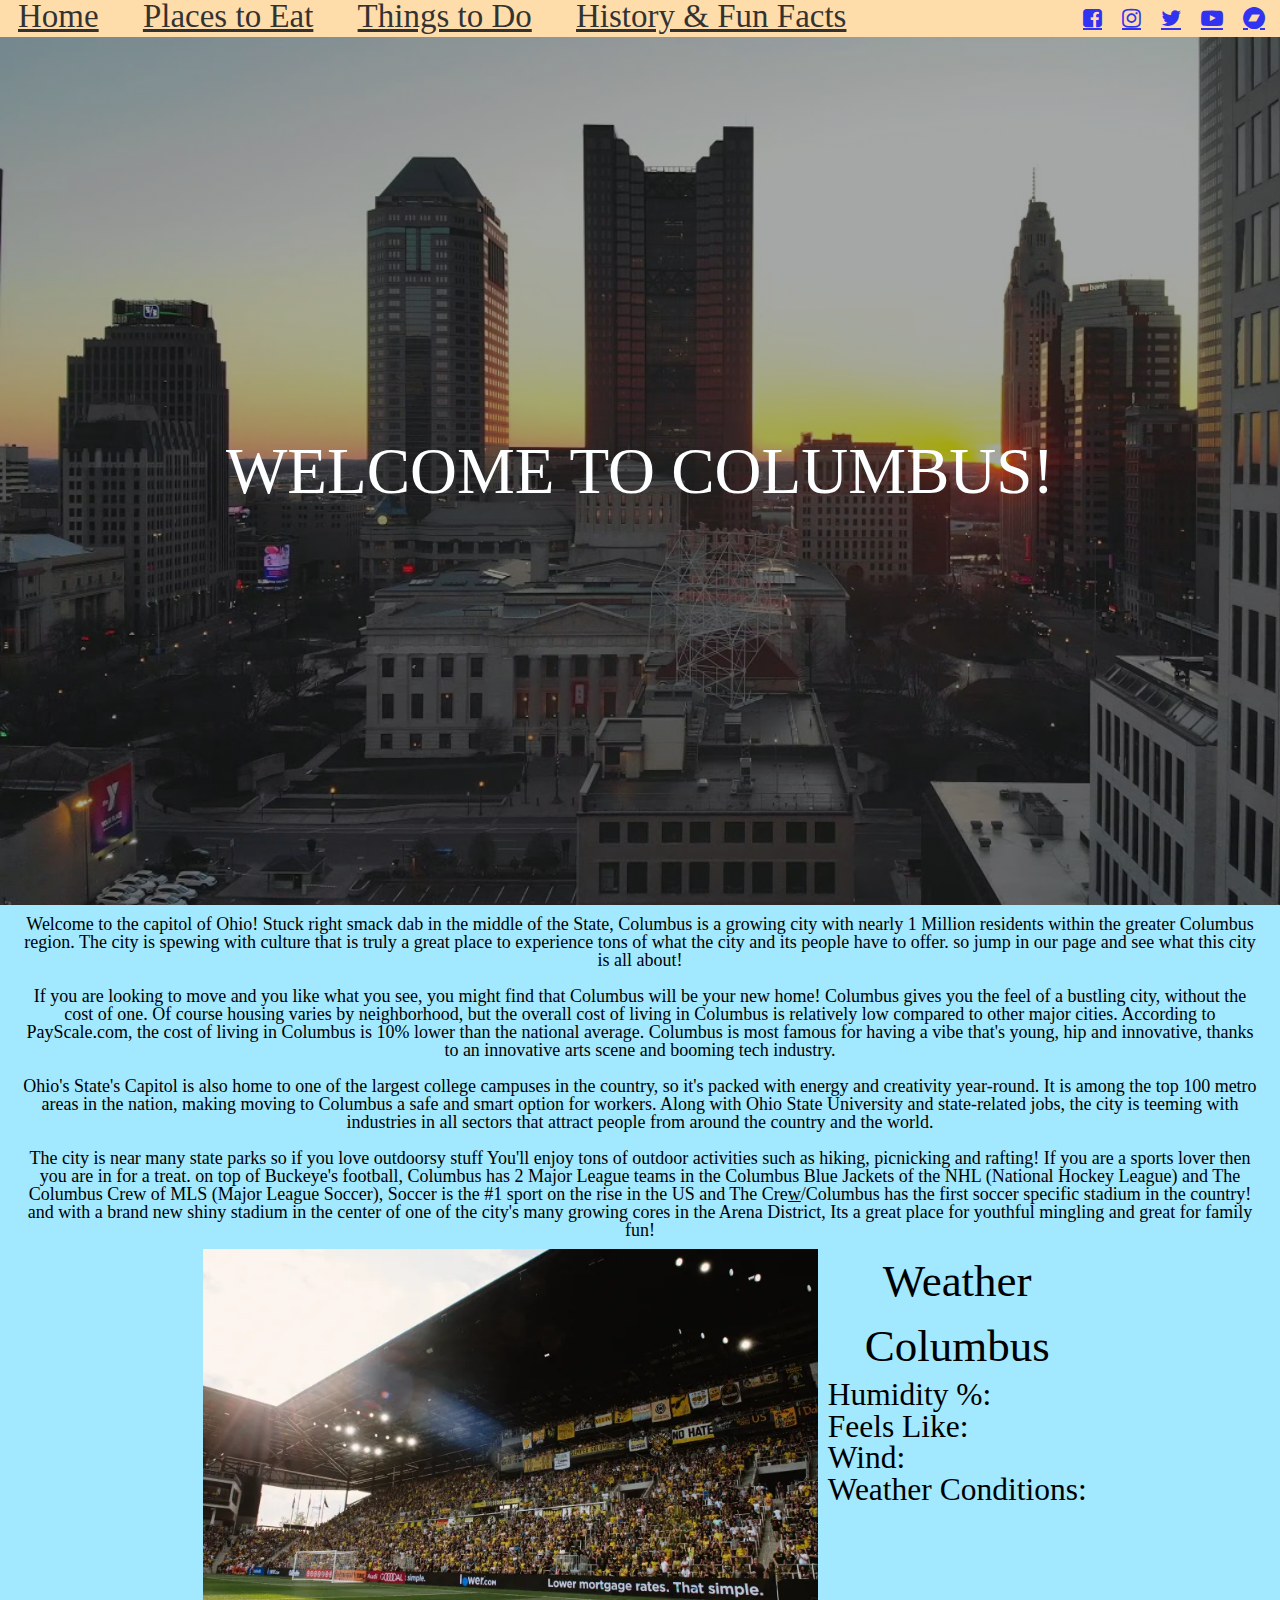
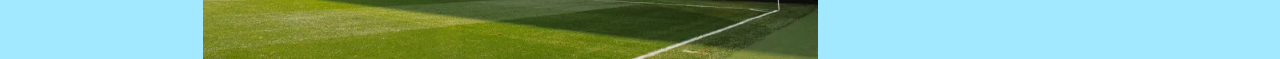
<file: index.html>
<!doctype html>
<html lang="en">

<head>
  <meta charset="utf-8">
  <meta name="viewport" content="width=device-width, initial-scale=1, shrink-to-fit=no">
  <link rel="stylesheet" href="./assets/css/reset.css">
  <link rel="stylesheet" href="https://cdn.jsdelivr.net/npm/bootstrap@4.6.2/dist/css/bootstrap.min.css"
    integrity="sha384-xOolHFLEh07PJGoPkLv1IbcEPTNtaed2xpHsD9ESMhqIYd0nLMwNLD69Npy4HI+N" crossorigin="anonymous">

  <link rel="stylesheet" href="https://cdnjs.cloudflare.com/ajax/libs/font-awesome/4.7.0/css/font-awesome.min.css">

  <link rel="stylesheet" href="./assets/css/style.css">
  <link rel="stylesheet" href="./assets/css/style2.css">

  <title>Columbus, OH</title>
</head>

<body>

  <header class="top fixed-top">
    <nav class="topBar">
      <ul class="pageChangers d-flex px-2" id="mine">
        <a class="socialIcons socialIcons2" href="./index.html">Home</a>
        <a class="socialIcons socialIcons2" href="./food.html">Places to Eat</a>
        <a class="socialIcons socialIcons2" href="./sites.html">Things to Do</a>
        <a class="socialIcons socialIcons2" href="./history.html">History & Fun Facts</a>
      </ul>

      <ul class="social-links mine3" id="mine2">
        <a class="facebookLink mine3" href="https://www.facebook.com/ExperienceColumbus"><span class="facebook-text">Facebook</span></a>
        <a class="instagramLink mine3" href="https://www.instagram.com/experiencecolumbus/"><span class="instagram-text">Instagram</span></a>
        <a class="twitterLink mine3" href="https://twitter.com/expcols"><span class="twitter-text">Twitter</span></a>
        <a class="youtubeLink mine3" href="https://www.youtube.com/user/ExperienceColumbus"><span class="youtube-text">Youtube</span></a>
        <a class="tiktokLink mine3" href="https://www.tiktok.com/t/ZTdpDkLGM/"><span class="tiktok-text">Tik-Tok</span></a>
      </ul>
    </nav>
  </header>
  <main>
    <div class="contentArea">
      <h1 class="welcomePage">
        WELCOME TO COLUMBUS!
      </h1>
    </div>
<!--add breaks to the text so its easier to take in to the user -->
    <div class="textArea">
      <p class="textBox m-4 bg-white">Welcome to the capitol of Ohio! Stuck right smack dab in the middle of the State, Columbus is a
        growing city with nearly 1 Million residents within the greater Columbus region. The city is spewing with
        culture that is truly a great place to experience tons of what the city and its people have to offer. so jump in
        our page and see what this city is all about! <br> <br> If you are looking to move and you like what you see, you might
        find that Columbus will be your new home! Columbus gives you the feel of a bustling city, without the cost of
        one. Of course housing varies by neighborhood, but the overall cost of living in Columbus is relatively low
        compared to other major cities. According to PayScale.com, the cost of living in Columbus is 10% lower than the
        national average. Columbus is most famous for having a vibe that's young, hip and innovative, thanks to an
        innovative arts scene and booming tech industry. <br> <br> Ohio's State's Capitol is also home to one of the largest college
        campuses in the country, so it's packed with energy and creativity year-round. It is among the top 100 metro
        areas in the nation, making moving to Columbus a safe and smart option for workers.
        Along with Ohio State University and state-related jobs, the city is teeming with industries in all sectors that
        attract people from around the country and the world. <br> <br> The city is near many state parks so if you love outdoorsy
        stuff You'll enjoy tons of outdoor activities such as hiking, picnicking and rafting! If you are a sports lover
        then you are in for a treat. on top of Buckeye's football, Columbus has 2 Major League teams in the Columbus Blue
        Jackets of the NHL (National Hockey League) and The Columbus Crew of MLS (Major League Soccer), Soccer is the #1
        sport on the rise in the US and The Cre<a class="hidden" href="./assets/images/dontlooknate.html">w</a>/Columbus has the first soccer specific stadium in the country! and with a
        brand new shiny stadium in the center of one of the city's many growing cores in the Arena District, Its a great
        place for youthful mingling and great for family fun! </p>
    </div>

    <div class="weatherArea pb-2 text-white">
      <!--could add carousel as stretch goal-->
      

        <div class="row testClass">
          <img class="crewImage" src="./assets/images/mainpic3.webp" alt="A view of the Crew stadium stands with many people in the stands.">
          <div class="col-md-9 col-lg-7 col-xl-5">

            <!-- Main current data -->
            <div class="card-header p-4 border-0 bg-warning">
              <div class="text-center mb-3 bg-primary">
                <p class="h2 mb-1" id="wrapper-name">Weather</p>  
                <p class="mb-1" id="wrapper-description">Columbus</p>
                <h4 class="" id="current-temp"></h4>
              </div>
            </div>

            <!-- Hourly forecast -->
            <div class="card-body p-5 border-top bg-dark forecastFont">
              <div class="column text-center">
                <div class="row-2">
                  <strong class="d-block mb-2">Humidity %:</strong>
                  <strong class="" id="humidity"></strong>
                </div>

                <div class="row-2">
                  <strong class="d-block mb-2" id="wrapper-time1">Feels Like:</strong>
                  <strong class="d-block" id="feels-like"></strong>
                </div>

                <div class="row-2">
                  <strong class="d-block mb-2" id="wrapper-time2">Wind:</strong>
                  <strong class="d-block" id="wind-speed"></strong>
                </div>

                <div class="cloudImage">
                  <strong class="mb-2" id="wrapper-time3">Weather Conditions:</strong>
                  <img class="cloudImage2" id="weather-conditions"></img>
              </div>
            </div>
          
        </div>
      </div>
    </div>
  </main>
  <script src="https://cdn.jsdelivr.net/npm/jquery@3.5.1/dist/jquery.slim.min.js"
    integrity="sha384-DfXdz2htPH0lsSSs5nCTpuj/zy4C+OGpamoFVy38MVBnE+IbbVYUew+OrCXaRkfj"
    crossorigin="anonymous"></script>
  <script src="https://cdn.jsdelivr.net/npm/bootstrap@4.6.2/dist/js/bootstrap.bundle.min.js"
    integrity="sha384-Fy6S3B9q64WdZWQUiU+q4/2Lc9npb8tCaSX9FK7E8HnRr0Jz8D6OP9dO5Vg3Q9ct"
    crossorigin="anonymous"></script>

  <script src="./assets/js/homepage.js"></script>
</body>

</html>
</file>
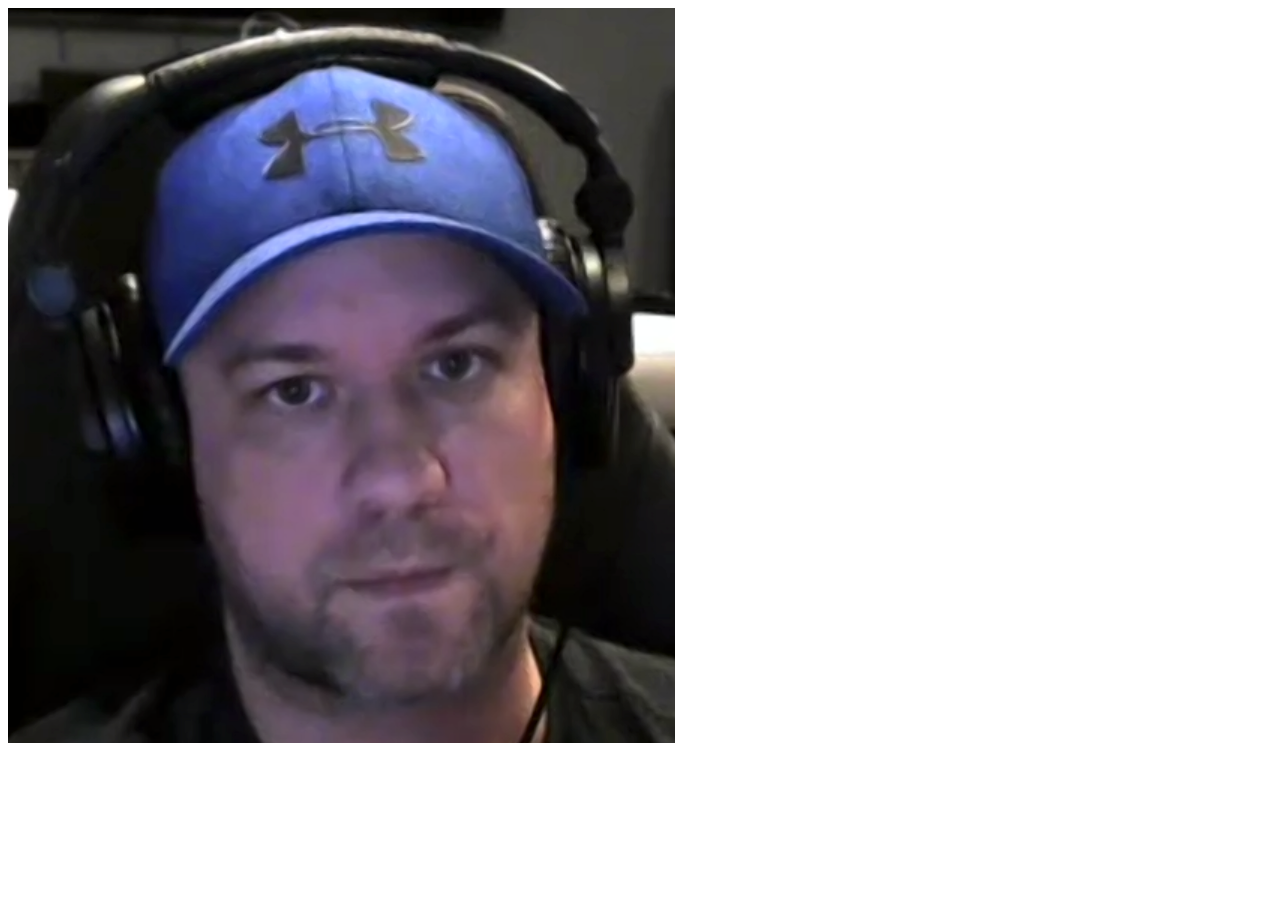
<file: dontlooknate.html>
<!DOCTYPE html>
<html lang="en">
<head>
  <meta charset="UTF-8">
  <meta http-equiv="X-UA-Compatible" content="IE=edge">
  <meta name="viewport" content="width=device-width, initial-scale=1.0">
  <title>Nate's head</title>
</head>
<body>
  <img src="./assets/images/nate.png" alt="A beautiful picture of Nate's head!">
</body>
</html>
</file>
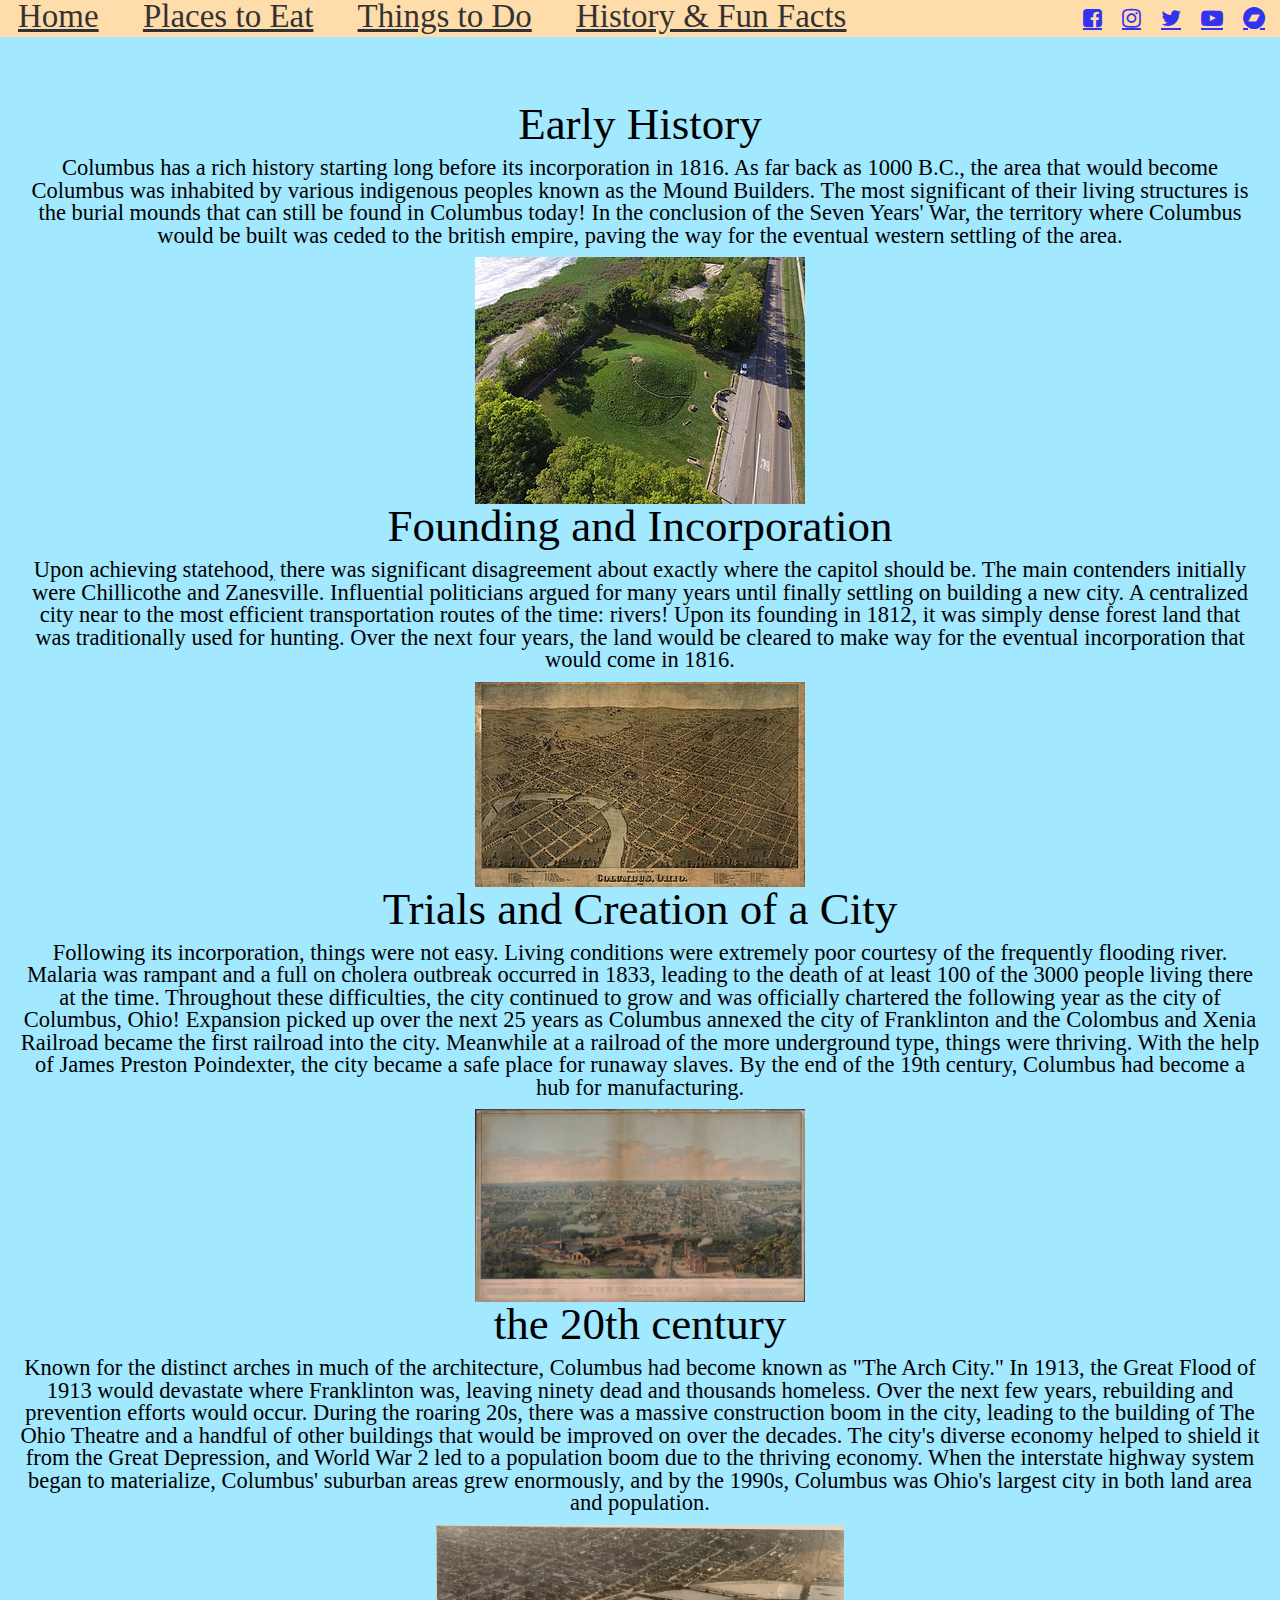
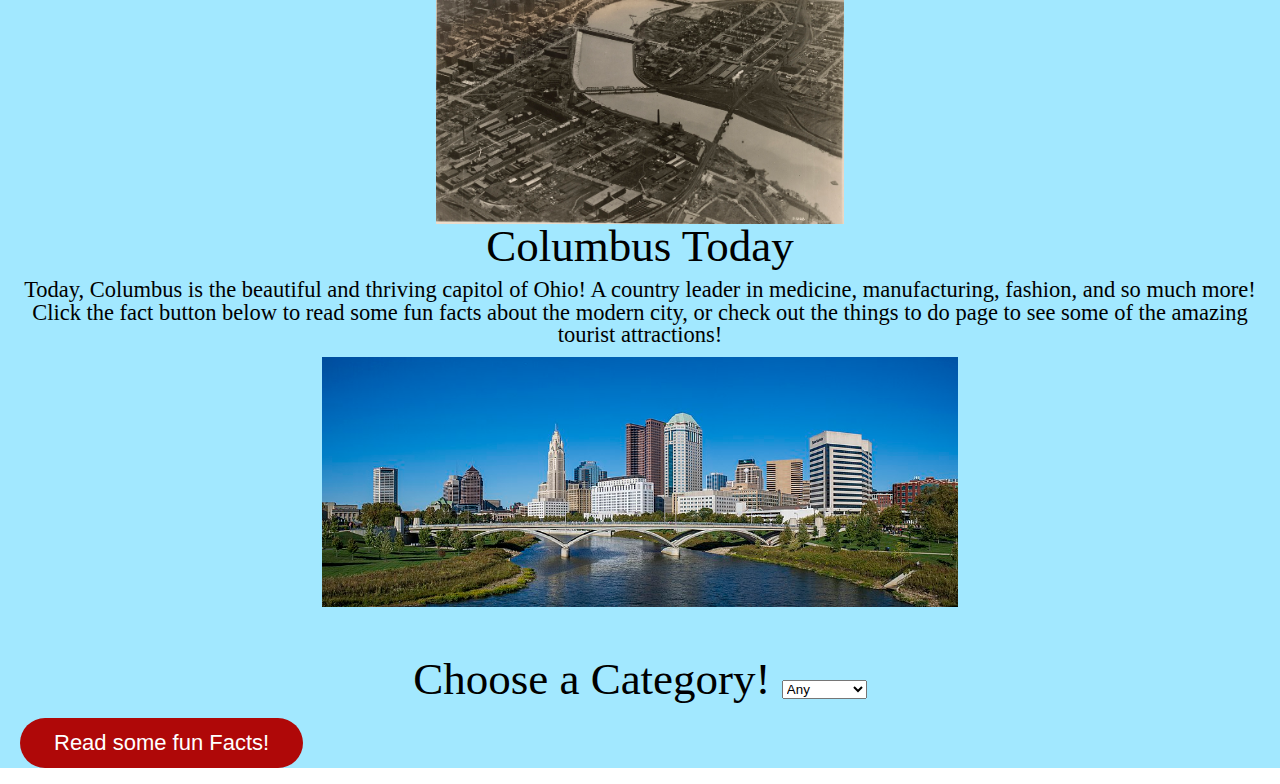
<file: history.html>
<!doctype html>
<html lang="en">
  <head>
    <meta charset="utf-8">
    <meta name="viewport" content="width=device-width, initial-scale=1, shrink-to-fit=no">
    <link rel="stylesheet" href="./assets/css/reset.css">
    <link rel="stylesheet" href="https://cdn.jsdelivr.net/npm/bootstrap@4.6.2/dist/css/bootstrap.min.css" integrity="sha384-xOolHFLEh07PJGoPkLv1IbcEPTNtaed2xpHsD9ESMhqIYd0nLMwNLD69Npy4HI+N" crossorigin="anonymous">

    <link rel="stylesheet" href="https://cdnjs.cloudflare.com/ajax/libs/font-awesome/4.7.0/css/font-awesome.min.css">

    <link rel="stylesheet" href="./assets/css/style.css">
    <link rel="stylesheet" href="./assets/css/style2.css">

    <title>Columbus, OH</title>
  </head>


  <body>

    <header class="top fixed-top">
      <nav class="topBar">
        <ul class="pageChangers d-flex px-2" id="mine">
          <a class="socialIcons socialIcons2" href="./index.html">Home</a>
          <a class="socialIcons socialIcons2" href="./food.html">Places to Eat</a>
          <a class="socialIcons socialIcons2" href="./sites.html">Things to Do</a>
          <a class="socialIcons socialIcons2" href="./history.html">History & Fun Facts</a>
        </ul>

        <ul class="social-links mine3" id="mine2">
          <a class="facebookLink mine3" href="https://www.facebook.com/ExperienceColumbus"><span class="facebook-text">Facebook</span></a>
          <a class="instagramLink mine3" href="https://www.instagram.com/experiencecolumbus/"><span class="instagram-text">Instagram</span></a>
          <a class="twitterLink mine3" href="https://twitter.com/expcols"><span class="twitter-text">Twitter</span></a>
          <a class="youtubeLink mine3" href="https://www.youtube.com/user/ExperienceColumbus"><span class="youtube-text">Youtube</span></a>
          <a class="tiktokLink mine3" href="https://www.tiktok.com/t/ZTdpDkLGM/"><span class="tiktok-text">Tik-Tok</span></a>
        </ul>
      </nav>
    </header>
<main>
    <h2 class="d-flex justify-content-center first">Early History</h2>
    <p class="col align-self-start bg-white">Columbus has a rich history starting long before its incorporation in 1816. As far back as 1000 B.C., the area that would become Columbus was inhabited by various indigenous peoples known as the Mound Builders. The most significant of their living structures is the burial mounds that can still be found in Columbus today! In the conclusion of the Seven Years' War, the territory where Columbus would be built was ceded to the british empire, paving the way for the eventual western settling of the area.</p>

    <div class="flex">
    <img class="size" src="./assets/images/330px-Shrum_Mound_aerial_3.jpg" alt="A photo of a large burial mound built by the native Moundbuilders thousands of years ago, still standing today.">
    
    </div>
    
    <h2 class="d-flex justify-content-center">Founding and Incorporation</h2>

    <p class="bg-white">Upon achieving statehood<a class="hidden" href="./assets/images/dontlooknate.html">,</a> there was significant disagreement about exactly where the capitol should be. The main contenders initially were Chillicothe and Zanesville. Influential politicians argued for many years until finally settling on building a new city. A centralized city near to the most efficient transportation routes of the time: rivers! Upon its founding in 1812, it was simply dense forest land that was traditionally used for hunting. Over the next four years, the land would be cleared to make way for the eventual incorporation that would come in 1816. </p>

    <div class="flex">
    <img class="size" src="./assets/images/1872_Birds_Eye_View_of_Columbus_Ohio_by_Bailey_LC.jpg" alt="An extremely early map of Columbus from before it was industrialized in any way.">
  
    </div>

    <h2 class="d-flex justify-content-center">Trials and Creation of a City</h2>

    <p class="bg-white">Following its incorporation, things were not easy. Living conditions were extremely poor courtesy of the frequently flooding river. Malaria was rampant and a full on cholera outbreak occurred in 1833, leading to the death of at least 100 of the 3000 people living there at the time. Throughout these difficulties, the city continued to grow and was officially chartered the following year as the city of Columbus, Ohio! Expansion picked up over the next 25 years as Columbus annexed the city of Franklinton and the Colombus and Xenia Railroad became the first railroad into the city. Meanwhile at a railroad of the more underground type, things were thriving. With the help of James Preston Poindexter, the city became a safe place for runaway slaves. By the end of the 19th century, Columbus had become a hub for manufacturing.</p>

    <div class="flex">
    <img class="size" src="./assets/images/330px-View_of_Columbus_O._From_Capitol_University.png" alt="A painting of a more modernized Columbus, though still extremely old. The growth of the city is very evident.">
    
    </div>

    <h2 class="d-flex justify-content-center">the 20th century</h2>

    <p class="bg-white">Known for the distinct arches in much of the architecture, Columbus had become known as "The Arch City." In 1913, the Great Flood of 1913 would devastate where Franklinton was, leaving ninety dead and thousands homeless. Over the next few years, rebuilding and prevention efforts would occur. During the roaring 20s, there was a massive construction boom in the city, leading to the building of The Ohio Theatre and a handful of other buildings that would be improved on over the decades. The city's diverse economy helped to shield it from the Great Depression, and World War 2 led to a population boom due to the thriving economy. When the interstate highway system began to materialize, Columbus' suburban areas grew enormously, and by the 1990s, Columbus was Ohio's largest city in both land area and population.</p>

    <div class="flex">
    <img class="size" src="./assets/images/around1922-23-9.jpg" alt="A photo of highways in Columbus. The city is beginning to modernize as we think of it at this point.">
    </div>

    <h2 class="d-flex justify-content-center">Columbus Today</h2>

    <p class="bg-white">Today, Columbus is the beautiful and thriving capitol of Ohio! A country leader in medicine, manufacturing, fashion, and so much more! Click the fact button below to read some fun facts about the modern city, or check out the things to do page to see some of the amazing tourist attractions!</p>

    <div class="flex">
    <img class="size" id="smaller" src="./assets/images/990px-Columbus_Pano_2.jpg" alt="A beautiful view of the city from modern times.">
    </div>

    <div class="card-footer">
      <div class="flex">
        <div id="generate"></div>
      </div>
      <div class="flex">
        <div class="dropdown">
          <label for="category">Choose a Category!</label>
          <select id="categories" name="choices">
            <option id="any">Any</option>
            <option id="sports">Sports</option>
            <option id="random">Random</option>
            <option id="social">Social</option>
            <option id="food">Food</option>
            <option id="famous">Celebrities</option>
          </select>
          </div>
        </div>
        <button class="btn">Read some fun Facts!</button>
      </div>
    </div>
  </main>
    <script src="https://cdn.jsdelivr.net/npm/jquery@3.5.1/dist/jquery.slim.min.js" integrity="sha384-DfXdz2htPH0lsSSs5nCTpuj/zy4C+OGpamoFVy38MVBnE+IbbVYUew+OrCXaRkfj" crossorigin="anonymous"></script>
    <script src="https://cdn.jsdelivr.net/npm/bootstrap@4.6.2/dist/js/bootstrap.bundle.min.js" integrity="sha384-Fy6S3B9q64WdZWQUiU+q4/2Lc9npb8tCaSX9FK7E8HnRr0Jz8D6OP9dO5Vg3Q9ct" crossorigin="anonymous"></script>

    <script src="./assets/js/history.js"></script>
  </body>

</html>
</file>
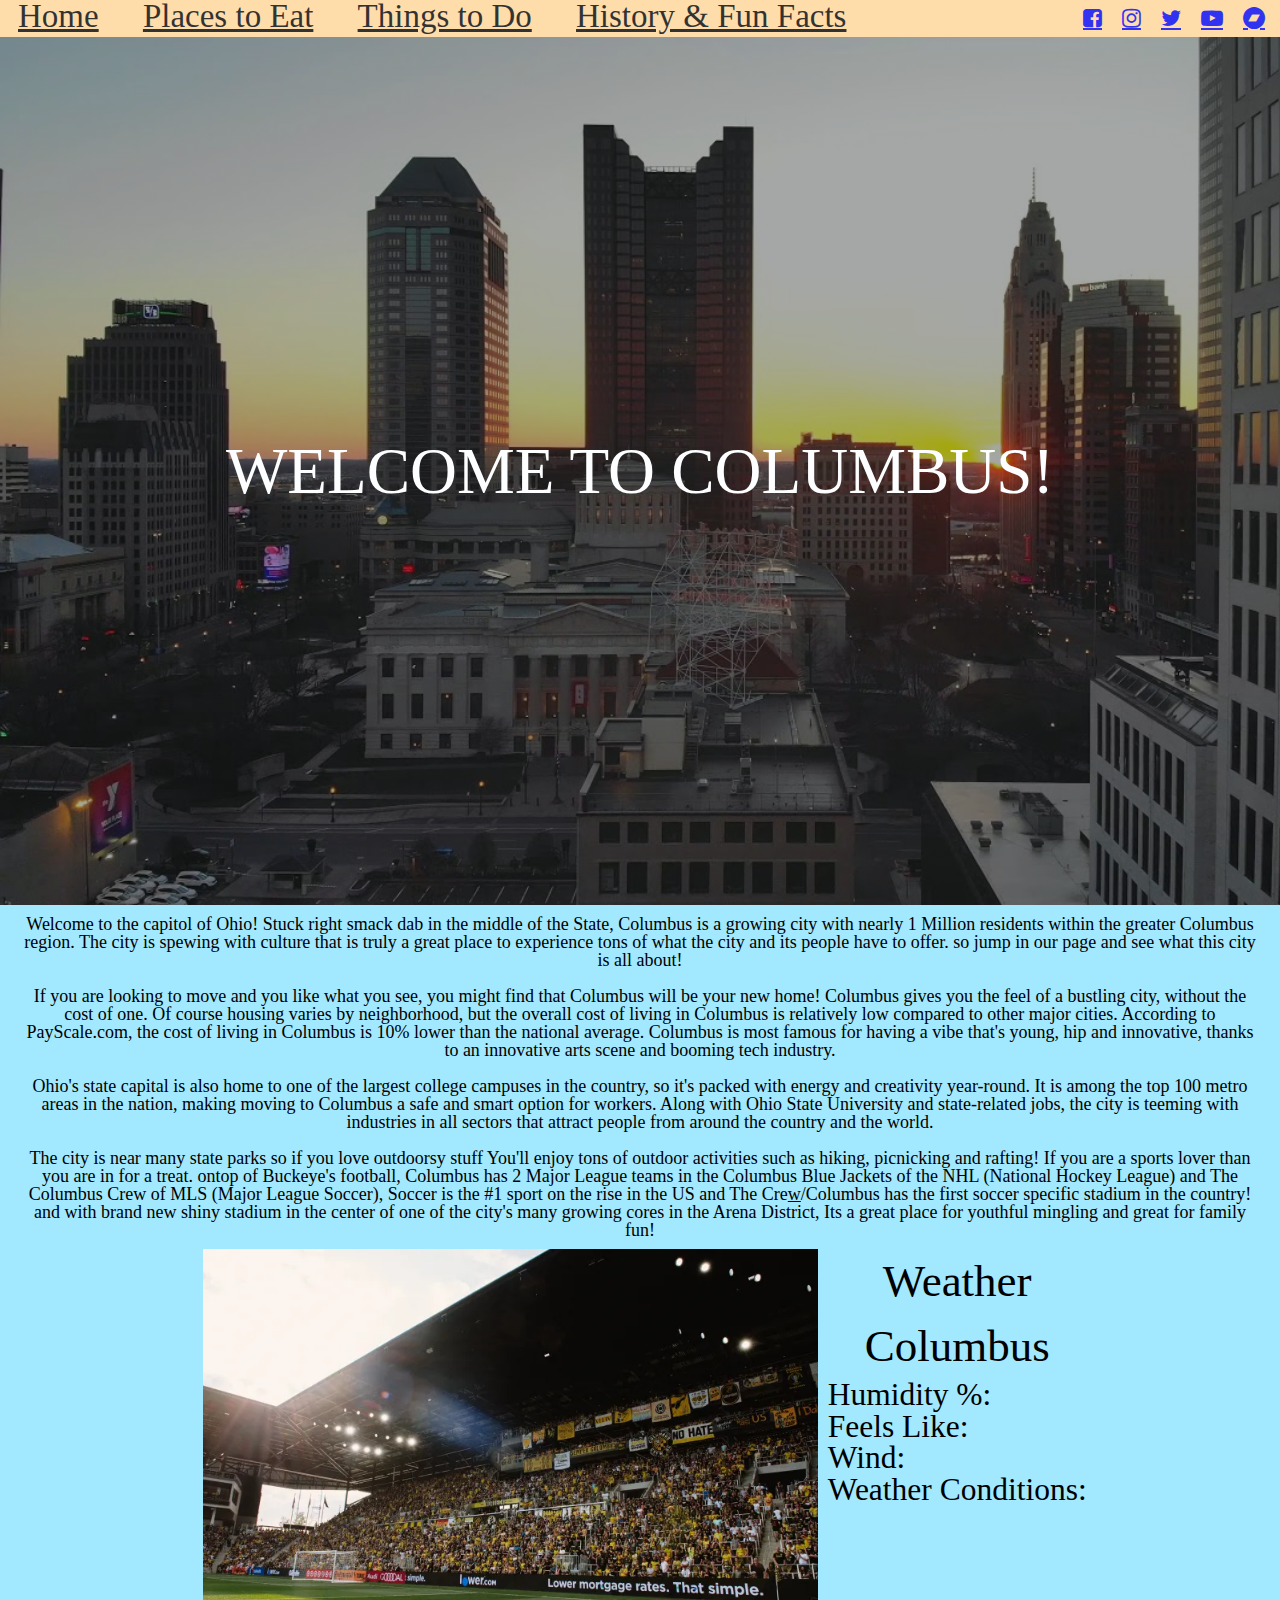
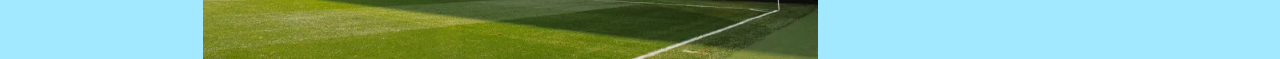
<file: homepage.html>
<!doctype html>
<html lang="en">

<head>
  <meta charset="utf-8">
  <meta name="viewport" content="width=device-width, initial-scale=1, shrink-to-fit=no">
  <link rel="stylesheet" href="./assets/css/reset.css">
  <link rel="stylesheet" href="https://cdn.jsdelivr.net/npm/bootstrap@4.6.2/dist/css/bootstrap.min.css"
    integrity="sha384-xOolHFLEh07PJGoPkLv1IbcEPTNtaed2xpHsD9ESMhqIYd0nLMwNLD69Npy4HI+N" crossorigin="anonymous">

  <link rel="stylesheet" href="https://cdnjs.cloudflare.com/ajax/libs/font-awesome/4.7.0/css/font-awesome.min.css">

  <link rel="stylesheet" href="./assets/css/style.css">
  <link rel="stylesheet" href="./assets/css/style2.css">

  <title>Columbus, OH</title>
</head>

<body>

  <header class="top fixed-top">
    <nav class="topBar">
      <ul class="pageChangers d-flex px-2" id="mine">
        <a class="socialIcons socialIcons2" href="./homepage.html">Home</a>
        <a class="socialIcons socialIcons2" href="./food.html">Places to Eat</a>
        <a class="socialIcons socialIcons2" href="./sites.html">Things to Do</a>
        <a class="socialIcons socialIcons2" href="./history.html">History & Fun Facts</a>
      </ul>

      <ul class="social-links mine3" id="mine2">
        <a class="facebookLink mine3" href="https://www.facebook.com/ExperienceColumbus"><span class="facebook-text">Facebook</span></a>
        <a class="instagramLink mine3" href="https://www.instagram.com/experiencecolumbus/"><span class="instagram-text">Instagram</span></a>
        <a class="twitterLink mine3" href="https://twitter.com/expcols"><span class="twitter-text">Twitter</span></a>
        <a class="youtubeLink mine3" href="https://www.youtube.com/user/ExperienceColumbus"><span class="youtube-text">Youtube</span></a>
        <a class="tiktokLink mine3" href="https://www.tiktok.com/t/ZTdpDkLGM/"><span class="tiktok-text">Tik-Tok</span></a>
      </ul>
    </nav>
  </header>
  <main>
    <div class="contentArea">
      <h1 class="welcomePage">
        WELCOME TO COLUMBUS!
      </h1>
    </div>
<!--add breaks to the text so its easier to take in to the user -->
    <div class="textArea">
      <p class="textBox m-4 bg-white">Welcome to the capitol of Ohio! Stuck right smack dab in the middle of the State, Columbus is a
        growing city with nearly 1 Million residents within the greater Columbus region. The city is spewing with
        culture that is truly a great place to experience tons of what the city and its people have to offer. so jump in
        our page and see what this city is all about! <br> <br> If you are looking to move and you like what you see, you might
        find that Columbus will be your new home! Columbus gives you the feel of a bustling city, without the cost of
        one. Of course housing varies by neighborhood, but the overall cost of living in Columbus is relatively low
        compared to other major cities. According to PayScale.com, the cost of living in Columbus is 10% lower than the
        national average. Columbus is most famous for having a vibe that's young, hip and innovative, thanks to an
        innovative arts scene and booming tech industry. <br> <br> Ohio's state capital is also home to one of the largest college
        campuses in the country, so it's packed with energy and creativity year-round. It is among the top 100 metro
        areas in the nation, making moving to Columbus a safe and smart option for workers.
        Along with Ohio State University and state-related jobs, the city is teeming with industries in all sectors that
        attract people from around the country and the world. <br> <br> The city is near many state parks so if you love outdoorsy
        stuff You'll enjoy tons of outdoor activities such as hiking, picnicking and rafting! If you are a sports lover
        than you are in for a treat. ontop of Buckeye's football, Columbus has 2 Major League teams in the Columbus Blue
        Jackets of the NHL (National Hockey League) and The Columbus Crew of MLS (Major League Soccer), Soccer is the #1
        sport on the rise in the US and The Cre<a class="hidden" href="./dontlooknate.html">w</a>/Columbus has the first soccer specific stadium in the country! and with
        brand new shiny stadium in the center of one of the city's many growing cores in the Arena District, Its a great
        place for youthful mingling and great for family fun! </p>
    </div>

    <div class="weatherArea pb-2 text-white">
      <!--could add carousel as stretch goal-->
      

        <div class="row testClass">
          <img class="crewImage" src="./assets/images/mainpic3.webp" alt="A view of the Crew stadium stands with many people in the stands.">
          <div class="col-md-9 col-lg-7 col-xl-5">

            <!-- Main current data -->
            <div class="card-header p-4 border-0 bg-warning">
              <div class="text-center mb-3 bg-primary">
                <p class="h2 mb-1" id="wrapper-name">Weather</p>  
                <p class="mb-1" id="wrapper-description">Columbus</p>
                <h4 class="" id="current-temp"></h4>
              </div>
            </div>

            <!-- Hourly forecast -->
            <div class="card-body p-5 border-top bg-dark forecastFont">
              <div class="column text-center">
                <div class="row-2">
                  <strong class="d-block mb-2">Humidity %:</strong>
                  <strong class="" id="humidity"></strong>
                </div>

                <div class="row-2">
                  <strong class="d-block mb-2" id="wrapper-time1">Feels Like:</strong>
                  <strong class="d-block" id="feels-like"></strong>
                </div>

                <div class="row-2">
                  <strong class="d-block mb-2" id="wrapper-time2">Wind:</strong>
                  <strong class="d-block" id="wind-speed"></strong>
                </div>

                <div class="cloudImage">
                  <strong class="mb-2" id="wrapper-time3">Weather Conditions:</strong>
                  <img class="cloudImage2" id="weather-conditions"></img>
              </div>
            </div>
          
        </div>
      </div>
    </div>
  </main>
  <script src="https://cdn.jsdelivr.net/npm/jquery@3.5.1/dist/jquery.slim.min.js"
    integrity="sha384-DfXdz2htPH0lsSSs5nCTpuj/zy4C+OGpamoFVy38MVBnE+IbbVYUew+OrCXaRkfj"
    crossorigin="anonymous"></script>
  <script src="https://cdn.jsdelivr.net/npm/bootstrap@4.6.2/dist/js/bootstrap.bundle.min.js"
    integrity="sha384-Fy6S3B9q64WdZWQUiU+q4/2Lc9npb8tCaSX9FK7E8HnRr0Jz8D6OP9dO5Vg3Q9ct"
    crossorigin="anonymous"></script>

  <script src="./assets/js/homepage.js"></script>
</body>

</html>
</file>
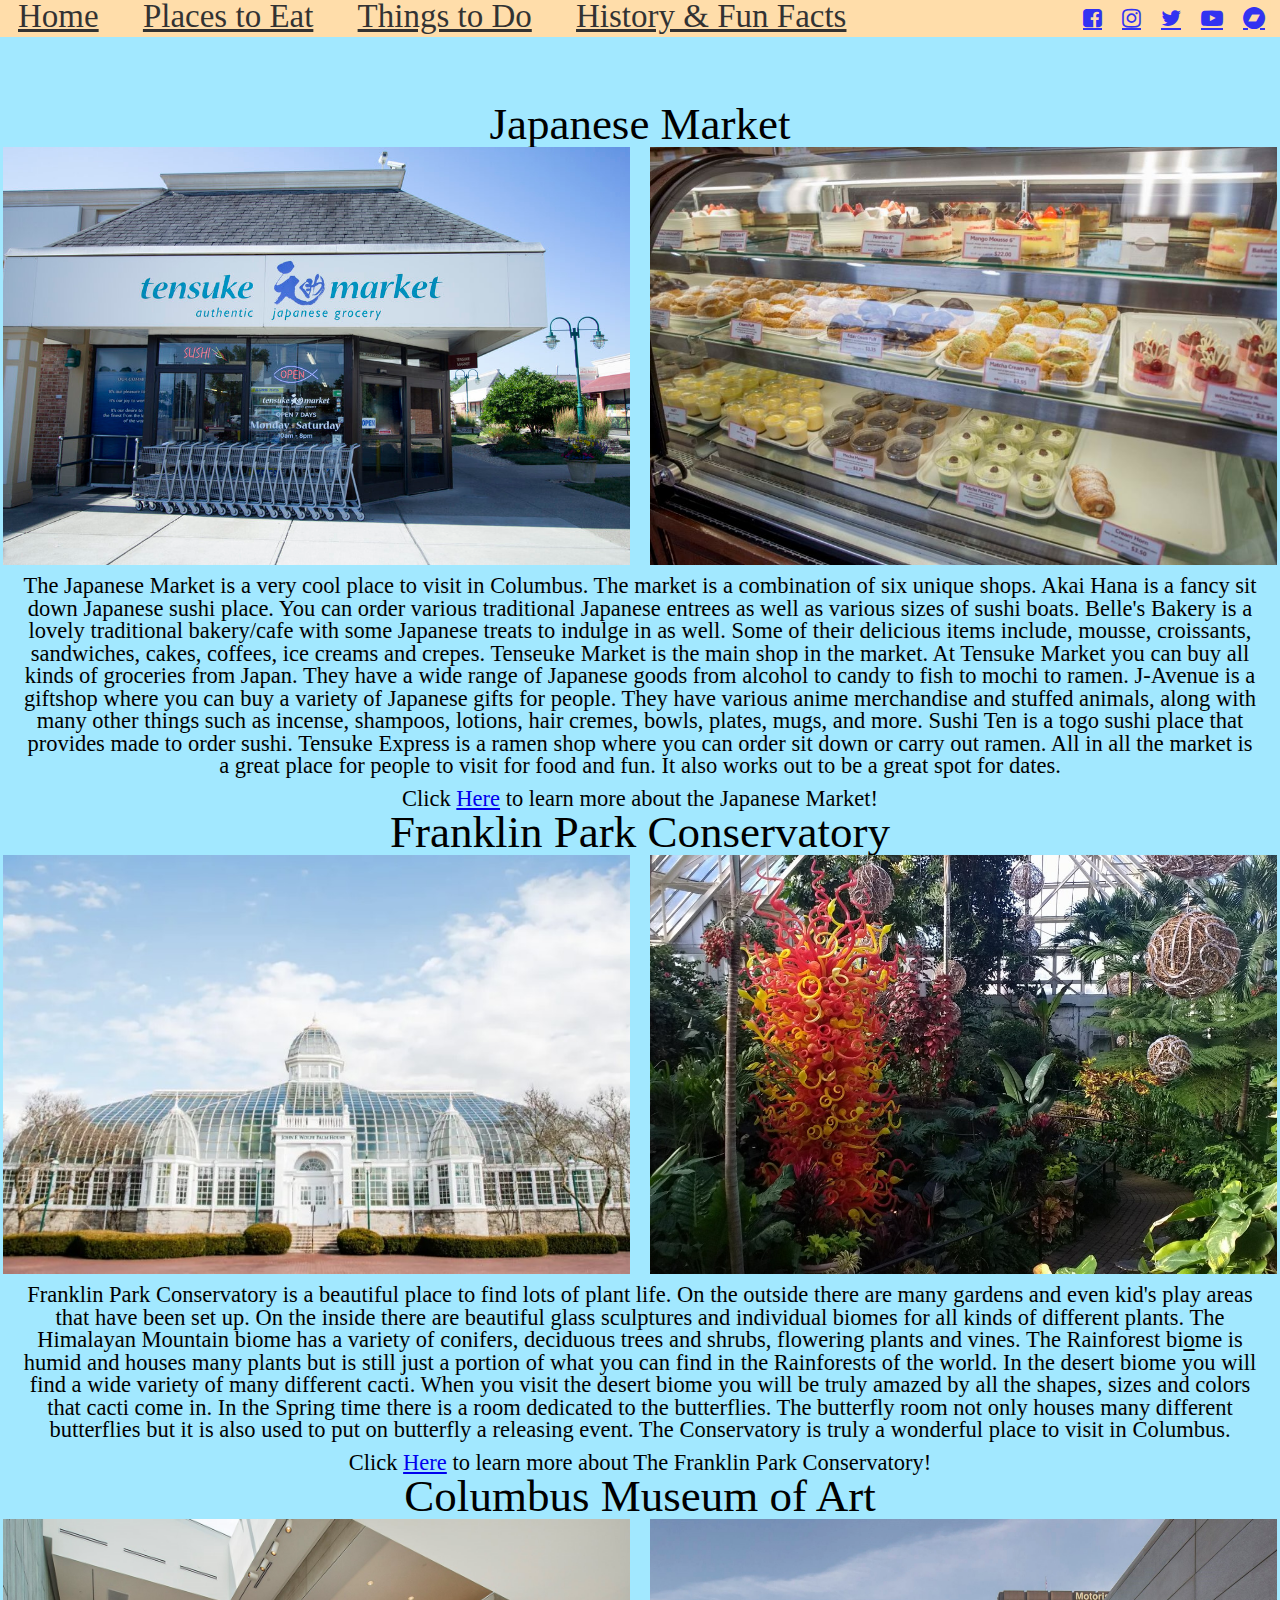
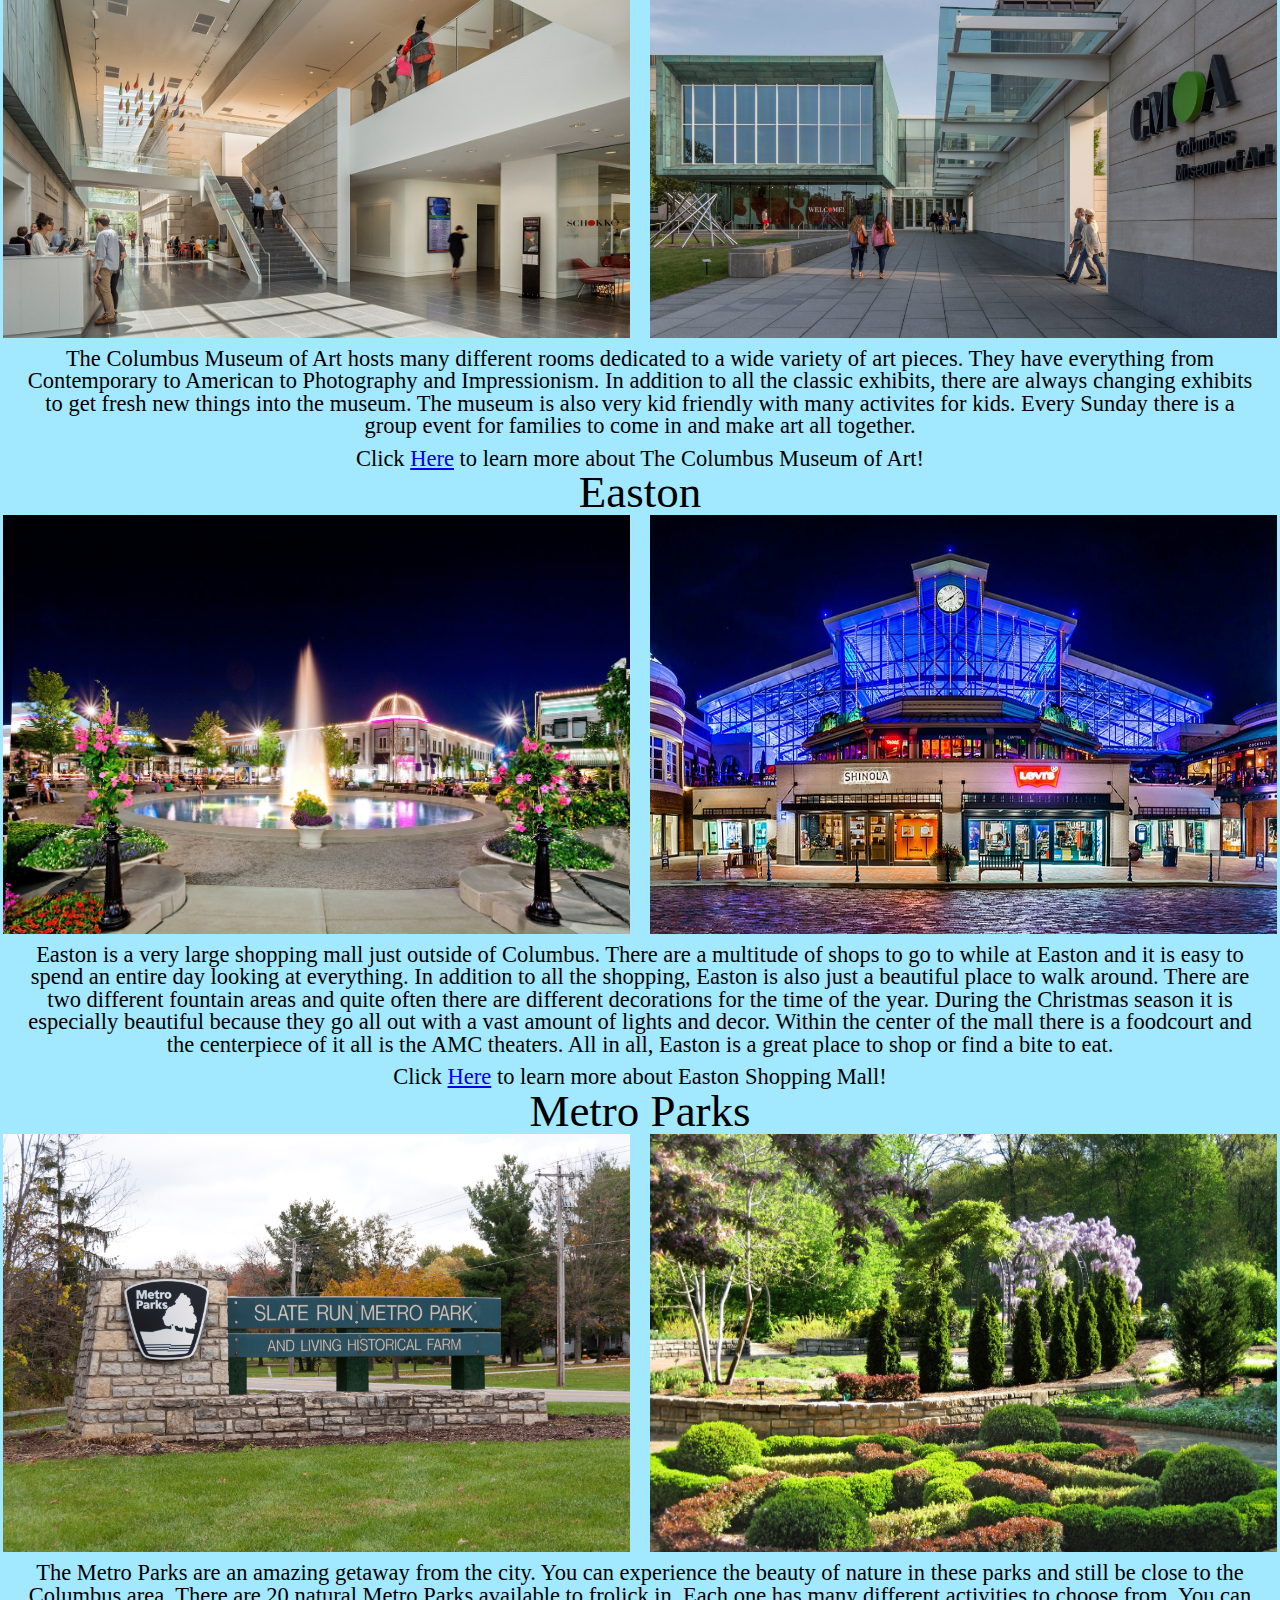
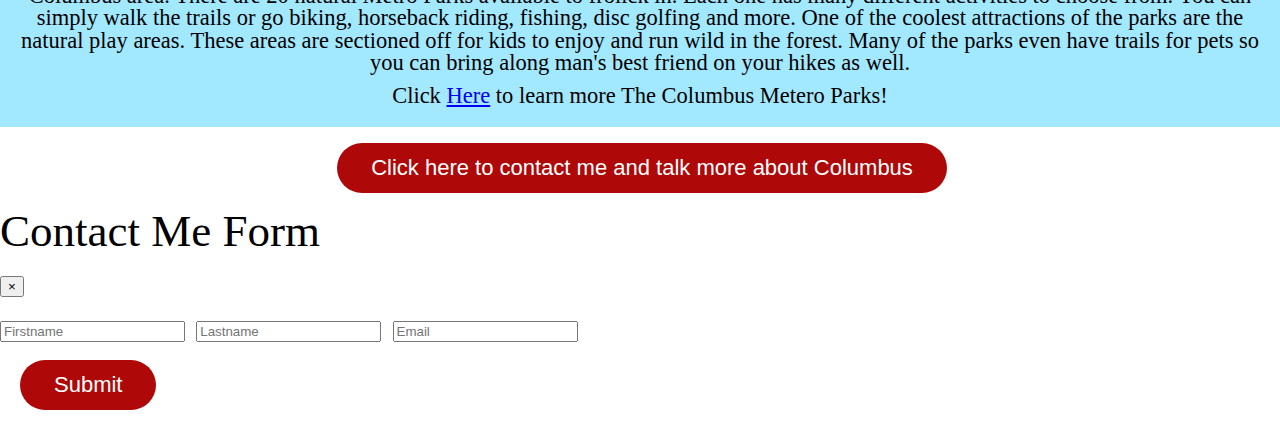
<file: sites.html>
<!doctype html>
<html lang="en">

<head>
  <meta charset="utf-8">
  <meta name="viewport" content="width=device-width, initial-scale=1, shrink-to-fit=no">
  <link rel="stylesheet" href="./assets/css/reset.css">
  <link rel="stylesheet" href="https://cdn.jsdelivr.net/npm/bootstrap@4.6.2/dist/css/bootstrap.min.css"
    integrity="sha384-xOolHFLEh07PJGoPkLv1IbcEPTNtaed2xpHsD9ESMhqIYd0nLMwNLD69Npy4HI+N" crossorigin="anonymous">




  <link rel="stylesheet" href="https://cdnjs.cloudflare.com/ajax/libs/font-awesome/4.7.0/css/font-awesome.min.css">



  <link rel="stylesheet" href="./assets/css/style.css">
  <link rel="stylesheet" href="./assets/css/style2.css">

  <title>Columbus, OH</title>
</head>

<body>

  <header class="top fixed-top">
    <nav class="topBar">
      <ul class="pageChangers d-flex px-2" id="mine">
        <a class="socialIcons socialIcons2" href="./index.html">Home</a>
        <a class="socialIcons socialIcons2" href="./food.html">Places to Eat</a>
        <a class="socialIcons socialIcons2" href="./sites.html">Things to Do</a>
        <a class="socialIcons socialIcons2" href="./history.html">History & Fun Facts</a>
      </ul>

      <ul class="social-links mine3" id="mine2">
        <a class="facebookLink mine3" href="https://www.facebook.com/ExperienceColumbus"><span
            class="facebook-text">Facebook</span></a>
        <a class="instagramLink mine3" href="https://www.instagram.com/experiencecolumbus/"><span
            class="instagram-text">Instagram</span></a>
        <a class="twitterLink mine3" href="https://twitter.com/expcols"><span class="twitter-text">Twitter</span></a>
        <a class="youtubeLink mine3" href="https://www.youtube.com/user/ExperienceColumbus"><span
            class="youtube-text">Youtube</span></a>
        <a class="tiktokLink mine3" href="https://www.tiktok.com/t/ZTdpDkLGM/"><span
            class="tiktok-text">Tik-Tok</span></a>
      </ul>
    </nav>
  </header>

  <main>
    <section>
      <h2 class="first">Japanese Market</h2>
      <div class="testClass">
        <img src="./assets/images/Tensuke.jpg"
          alt="The outside of a grocery store labelled Tensuke Market. There is a line of small grocery carts in the front.">
        <img src="./assets/images/Belles-Bread-10.jpg"
          alt="A bakery case filled with a variety of exquisite cakes, pastries and puddings.">
      </div>
      <p class="bg-white">The Japanese Market is a very cool place to visit in Columbus. The market is a combination of
        six unique shops. Akai Hana is a fancy sit down Japanese sushi place. You can order various traditional Japanese
        entrees
        as well as various sizes of sushi boats. Belle's Bakery is a lovely traditional bakery/cafe with some Japanese
        treats to indulge in as well. Some of their delicious items include, mousse, croissants, sandwiches, cakes,
        coffees, ice creams and crepes. Tenseuke Market is the main shop in the market. At Tensuke Market you can buy
        all kinds of groceries from Japan. They have a wide range of Japanese goods from alcohol to candy to fish to
        mochi to ramen.
        J-Avenue is a giftshop where you can buy a variety of Japanese gifts for people. They have various anime
        merchandise and stuffed animals, along with many other things such as incense, shampoos, lotions, hair cremes,
        bowls, plates,
        mugs, and more. Sushi Ten is a togo sushi place that provides made to order sushi. Tensuke Express is a ramen
        shop where you can order sit down or carry out ramen. All in all the market is a great place for people to visit
        for
        food and fun. It also works out to be a great spot for dates.
      </p>
      <p class="lastP bg-white ">Click <a target="_blank" href="https://japanmarketplace.com/">Here</a> to learn more
        about the Japanese Market!</p>

    </section>
    <section>
      <h2>Franklin Park Conservatory</h2>
      <div class="testClass">
        <img src="./assets/images/Franklin-Park (2).jpg"
          alt="The outside of Franklin park Conservatory. A very large building made of mostly glass windows. There are three spires and a white doorway.">

        <img src="./assets/images/Franklin-gardens (2).jpg"
          alt="A path cuts through through a large amount of greenery. There are many different plants along the path. This is inside a glass building and there is a glass sculpture of orange and yellow admist the plants.">
      </div>


      <p class="bg-white">
        Franklin Park Conservatory is a beautiful place to find lots of plant life. On the outside there are many
        gardens and even kid's play areas that have been set up. On the inside there are beautiful glass sculptures and
        individual biomes for all kinds of different plants. The Himalayan Mountain biome has a variety of conifers,
        deciduous trees and shrubs, flowering plants and vines. The Rainforest bi<a class="hidden"
          href="./assets/images/dontlooknate.html">o</a>me is humid and houses many plants but is still
        just a portion of what you can find in the Rainforests of the world. In the desert biome you will find a wide
        variety of many different cacti. When you visit the desert biome you will be truly amazed by all the shapes,
        sizes and colors that cacti come in.
        In the Spring time there is a room dedicated to the butterflies. The butterfly room not only houses many
        different butterflies but it is also used to put on butterfly a releasing event. The Conservatory is truly a
        wonderful place to visit in Columbus.
      </p>
      <p class="lastP bg-white ">Click <a target="_blank" href="https://www.fpconservatory.org/">Here</a> to learn more
        about The Franklin Park Conservatory!</p>
    </section>
    <section>
      <h2>Columbus Museum of Art</h2>
      <div class="testClass">
        <img src="./assets/images/Columbus-mueseum (2).jpg"
          alt="One of the main parts of the interior of the museum. The builing is very rectangular. There are people walking around the museum and there are two floors to it.">
        <img src="./assets/images/Columbus-mueseum-outside (2).jpg"
          alt="The outside of the museum. There is a sign that says CMOA, Columbus Museum of Art. The buidling consists of large rectangular windows and there is a sculpture consisting of metal poles to the left.">
      </div>
      <p class="bg-white">
        The Columbus Museum of Art hosts many different rooms dedicated to a wide variety of art pieces. They have
        everything from Contemporary to American to Photography and Impressionism. In addition to all the classic
        exhibits,
        there are always changing exhibits to get fresh new things into the museum. The museum is also very kid friendly
        with many activites for kids. Every Sunday there is a group event for families to come in and make art all
        together.
      </p>
      <p class=" bg-white lastP">Click <a target="_blank" href="https://www.columbusmuseum.org/">Here</a> to learn more
        about The Columbus Museum of Art!</p>
    </section>
    <section>
      <h2>Easton</h2>
      <div class="testClass">
        <img src="./assets/images/Central-Park-Fountain (2).jpg"
          alt="A very colorful view of the fountain at night. The lights shine from the buildings and within the fountain to creat a beautiful display. There are a lot of flowers around the fountain as well.">
        <img src="./assets/images/Easton-outside (2).jpg"
          alt="Part of the main outside of the Easton mall. It is nighttime and the mall is lit up in a pretty blue color. The shops in view are Shinola and Levi's.">
      </div>
      <p class="bg-white">
        Easton is a very large shopping mall just outside of Columbus. There are a multitude of shops to go to while at
        Easton and it is easy to spend an entire day looking at everything. In addition to all the shopping, Easton
        is also just a beautiful place to walk around. There are two different fountain areas and quite often there are
        different decorations for the time of the year. During the Christmas season it is especially beautiful because
        they go all out with a vast amount of lights and decor. Within the center of the mall there is a foodcourt and
        the centerpiece of it all is the AMC theaters. All in all, Easton is a great place to shop or find a bite to eat.
      </p>
      <p class="lastP bg-white ">Click <a target="_blank" href="https://eastontowncenter.com/">Here</a> to learn more
        about Easton Shopping Mall!</p>
    </section>
    <section>
      <h2>Metro Parks</h2>
      <div class="testClass">
        <img src="./assets/images/Slate-Run-Entrance1 (2).jpg"
          alt="Signage for entry to a park. The sign is the focus of the picture and it says, 'Slate Run Metro Park'.">
        <img src="./assets/images/Inniswood-Knot-Garden (2).jpg"
          alt="A garden in Inniswood metro park called the Knot garden. The picture shows a lot of greenery. The center focus is various colored bushes that overlap eachother in a form that looks like knots.">
      </div>
      <p class="bg-white">
        The Metro Parks are an amazing getaway from the city. You can experience the beauty of nature in these parks and
        still be close to the Columbus area. There are 20 natural Metro Parks available to frolick in. Each one
        has many different activities to choose from. You can simply walk the trails or go biking, horseback riding,
        fishing, disc golfing and more. One of the coolest attractions of the parks are the natural play areas. These
        areas are sectioned off for kids to enjoy and run wild in the forest. Many of the parks even have trails for
        pets so you can bring along man's best friend on your hikes as well.
      </p>

      <p class="lastP lastlastP bg-white ">Click <a target="_blank" href="https://www.metroparks.net/">Here</a> to learn
        more The Columbus Metero Parks!</p>

    </section>
  </main>
  <footer>
    <div class="testClass"><button type="button" class="btn btn-primary" data-toggle="modal"
        data-target="#exampleModalCenter">
        Click here to contact me and talk more about Columbus
      </button></div>

    <!-- Modal -->
    <div class="modal fade" id="exampleModalCenter" tabindex="-1" role="dialog"
      aria-labelledby="exampleModalCenterTitle" aria-hidden="true">
      <div class="modal-dialog modal-dialog-centered" role="document">
        <div class="modal-content">
          <div class="modal-header">
            <h5 class="modal-title" id="exampleModalLongTitle">Contact Me Form</h5>
            <button type="button" class="close" data-dismiss="modal" aria-label="Close">
              <span aria-hidden="true">&times;</span>
            </button>
          </div>
          <div class="modal-body">
            <form action="submit">
              <input type="text" placeholder="Firstname" id="firstName">
              <input type="text" placeholder="Lastname" id="lastName">
              <input type="email" placeholder="Email" id="email">
            </form>
          </div>
          <div class="modal-footer">

            <button type="button" class="btn btn-primary" data-dismiss="modal" id="theSubmitButton">Submit</button>
          </div>
        </div>
      </div>
    </div>
    <div id="submittedButton"></div>
  </footer>



  <script src="https://cdn.jsdelivr.net/npm/jquery@3.5.1/dist/jquery.slim.min.js"
    integrity="sha384-DfXdz2htPH0lsSSs5nCTpuj/zy4C+OGpamoFVy38MVBnE+IbbVYUew+OrCXaRkfj"
    crossorigin="anonymous"></script>
  <script src="https://cdn.jsdelivr.net/npm/bootstrap@4.6.2/dist/js/bootstrap.bundle.min.js"
    integrity="sha384-Fy6S3B9q64WdZWQUiU+q4/2Lc9npb8tCaSX9FK7E8HnRr0Jz8D6OP9dO5Vg3Q9ct"
    crossorigin="anonymous"></script>
<script src="./assets/js/sites.js"></script>

</body>

</html>
</file>
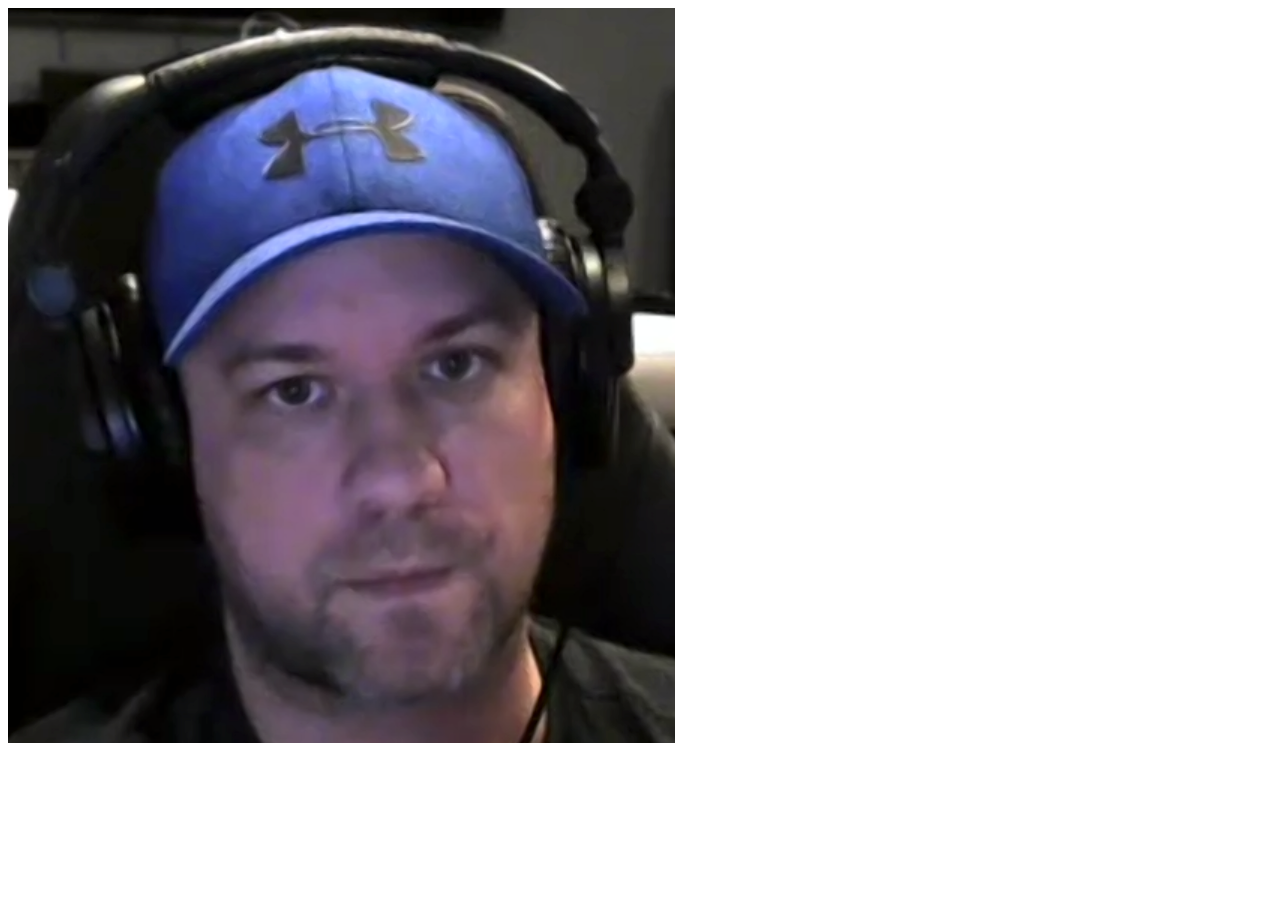
<file: assets/images/dontlooknate.html>
<!DOCTYPE html>
<html lang="en">
<head>
  <meta charset="UTF-8">
  <meta http-equiv="X-UA-Compatible" content="IE=edge">
  <meta name="viewport" content="width=device-width, initial-scale=1.0">
  <title>Nate's head</title>
</head>
<body>
  <img src="nate.png" alt="A beautiful picture of Nate's head!">
</body>
</html>
</file>
<file: assets/css/style.css>
/* Universal */
.top {
  font-size: 22px;
  font-weight: 200;
  background-color: white;
  opacity: .98;
  background-clip: text;  
}

.social-links span{
	display:none;
}

.social-links a:before{
	font-family: FontAwesome;
  font-size: 22px;
}
.facebookLink:before{
	content: '\f082';
}
.instagramLink:before{
	content: '\f16d';
}
.twitterLink:before{
	content: '\f099';
}
.youtubeLink:before{
	content: "\f16a";
}
.tiktokLink:before{
	content: '\f2d5';
}





 /* Homepage */

.contentArea {
  background-image:linear-gradient( rgba(0, 0, 0, 0.35), rgba(0, 0, 0, 0.35) ), url(../images/mainpic1.jpeg);
  background-size: cover;
  width: 100%;
  height: 868px;
  opacity: 0.98;
  background-color: black;
  display: flex;
  align-content: center;
  justify-content: center;
  
}

.welcomePage {
  display: flex;
  justify-content: center;
  align-items: center;
  font-size: 65px;
  font-weight: 300;
  color: white;
  background-color: transparent;
  border-radius: 15;
}

.card {
  left: 780px;
}

.textBox {
  font-size: large;
}


/* Foods Page */

.container-fluid {
  background-image:linear-gradient( rgba(0, 0, 0, 0.65), rgba(0, 0, 0, 0.65) ), url(../images/mainpic2.jpeg);
  background-size: cover;
  width: 100%;
  height: 100%;
  opacity: 0.98;
  background-color: black;
  display: flex;
  align-content: center;
  justify-content: center;
}





/* History Page */

.size {
  width: auto;
  max-height: 300px;
}

#smaller {
  width: auto;
  max-height: 250px;
  margin-bottom: 50px;
}

.btn {
  border: none;
  background-color: hsl(360, 91%, 36%);
  border-radius: 25px;
  box-shadow: rgba(0, 0, 0, 0.1) 0px 1px 6px 0px rgba(0, 0, 0, 0.2) 0px 1px 1px
    0px;
  color: hsl(0, 0%, 100%);
  display: block;
  font-size: 22px;
  line-height: 22px;
  margin: 16px 16px 16px 20px;
  padding: 14px 34px;
  text-align: center;
  cursor: pointer;
}

.cardFooter {
  display: flex;
  align-items: center;
  justify-content: center;
}

.flex {
  display: flex;
  justify-content: center;
  align-items: center;
}

#generate {
  display: block;
  font-size: 25px;
}
</file>
<file: assets/css/style2.css>
.testClass {
  display: flex;
  justify-content: center;
  flex-direction: row;
}
body {
  font-size: 45px;
}
main {

  background-color: rgb(162, 232, 255);
}

.top {
  background: rgb(255, 213, 150);
  opacity: .8;

}
#mine {
  font-size: 150%;
  margin: 0;
  
}
#mine2 {
  display: flex;
  flex-direction: row;
  padding: 5px;
  margin: 0;
}
.mine3 {
  padding: 2px 10px;
}
.topBar {
  display: flex;
  justify-content: space-between;
}
.socialIcons {
  color: black;
  font-weight: 200;

}
.socialIcons2 {
  font-size: 33px;
  padding: 0px 18px;
}

.weatherArea {
  font-size: 200%;
}

.forecastFont {
  font-size: 35%;
}
.crewImage {
  width: 48%;
}
.lastP {
  padding: 0;
}
.lastlastP {
  padding-bottom: 20px;
}
.cloudImage {
  display: flex;
  justify-content: center;
  flex-direction: column;
  align-items: center;
}
.current {
  color: aqua;
}
.current2 {
  color: rgb(241, 159, 255);
  padding-bottom: 10px;
  font-size: 36px;
}
.hidden {
  list-style: none;
  color: inherit;
  font-weight: inherit;
}
.hidden:hover {
  text-decoration-line: none;
  cursor: inherit;
  color: inherit;
  
}


img {
  width: 49%;
  padding-left: 10px;
  padding-right: 10px;

}
p {
  text-align: center;
  padding: 10px 20px;
  font-size: 50%;
  margin: 0;
}
h2 {
  text-align: center;
  font-size: 100%;
}
.first {
  padding-top: 65px;
}
th {
  font-size: 28px;
}
td, .fontSize {
  font-size: 22px;
}
@media screen and (max-width: 1350px) {
  th {
    font-size: 24px;
  }
  td, .fontSize {
    font-size: 20px;
  }
}
#rating2 {
  display: none;
}

@media screen and (max-width: 1180px) {
  body {
    font-size: 32px;
  }
  .socialIcons2 {
    font-size: 28px;
  }
  #mine {
    display: flex;
    flex-direction: row;
    align-items: center;
    justify-content: center;
    font-size: 130%;
  }
  #mine2 {
    display: flex;
    flex-direction: row;
    align-items: center;
    justify-content: center;
  }
  .topBar {
    display: block;
    justify-content: none;
  }
  .first {
    padding-top: 94px;
  }
  th {
    font-size: 24px;
  }
  td, .fontSize {
    font-size: 20px;
  }
  #rating {
    display: none;
  }
  #rating2 {
    display: table-cell;
  }
}
@media screen and (max-width: 875px) {
  .testClass {
    flex-direction: column;
    align-items: center;
  }
  img {
    width: 98%;
    padding: 5px 10px;
  }
  #mine {
    flex-direction: column;
    font-size: 100%;
  }
  .first {
    padding-top: 210px;
  }
}
@media screen and (max-width: 650px) {
  #address, .addressBeGone {
    display: none;
  }
}
</file>
